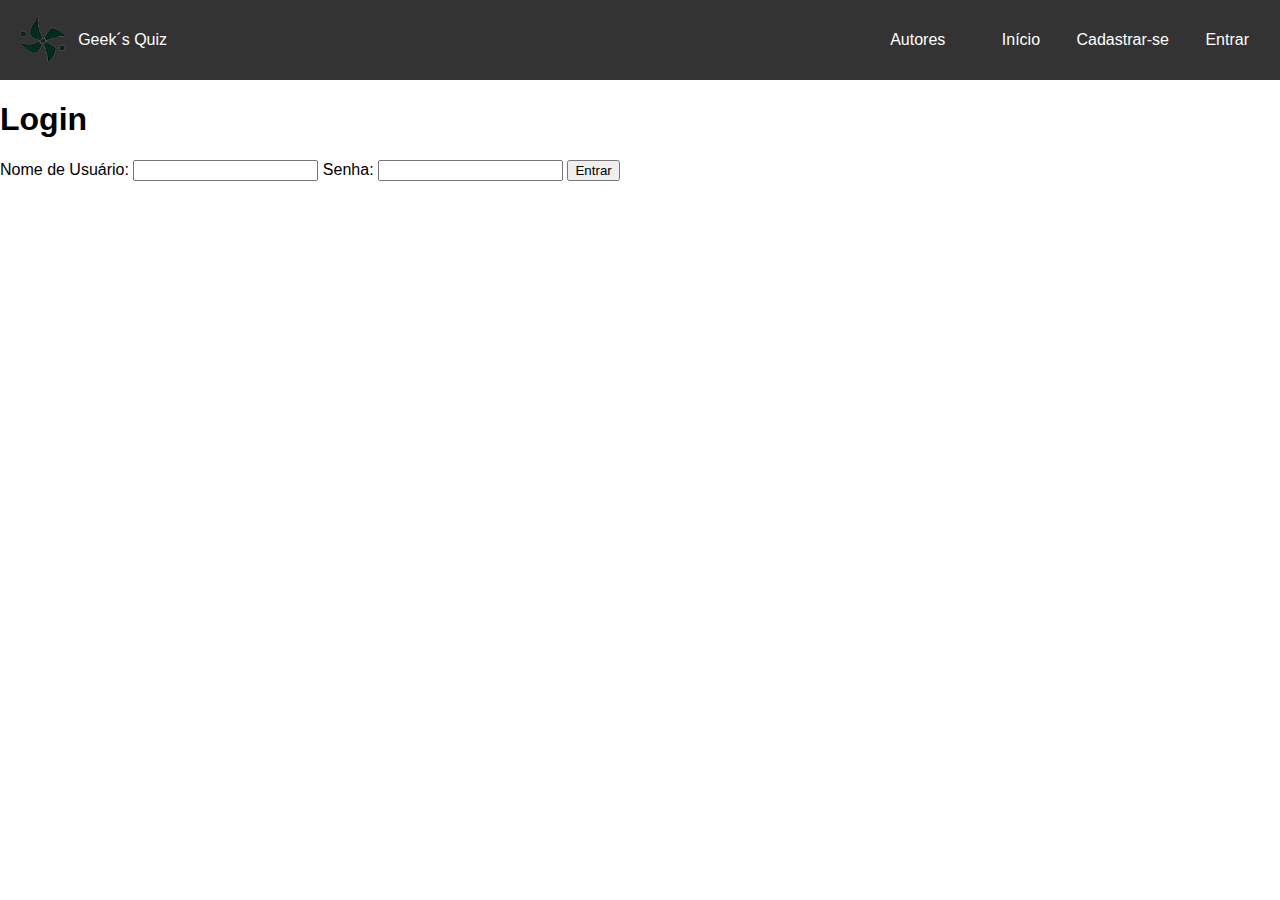
<file: index.html>
<!DOCTYPE html>
<html lang="en">
<head>
    <meta charset="UTF-8">
    <meta name="viewport" content="width=device-width, initial-scale=1.0">
    <link rel="stylesheet" href="index.css">
    <link rel="icon" href="imgs/marcaf.png" type="image/png">
    <script src="https://code.jquery.com/jquery-3.6.4.min.js"></script>
    <link href="https://cdn.jsdelivr.net/npm/bootstrap@5.3.2/dist/css/bootstrap.min.css" rel="stylesheet" integrity="sha384-T3c6CoIi6uLrA9TneNEoa7RxnatzjcDSCmG1MXxSR1GAsXEV/Dwwykc2MPK8M2HN" crossorigin="anonymous">
    <title>Geek´s Quiz</title>
</head>
<body>
    <div class="navbar">
        <div class="logo">
            <img src="imgs/marcaf.png" alt="Geek´s Quiz">
            <span class="logo-text">Geek´s Quiz</span>
        </div>
        <div class="links">
            <a href="index.html">Início</a>
            <a href="cadastro.html">Cadastrar-se</a>
            <a href="login.html">Entrar</a>
        </div>
    <div class="menu-icon" onclick="toggleSidebar()" tabindex="0">Perfil</div>
</div>

<div class="sidebar" id="mySidebar">
    <img id="profileImage" alt="Profile">
    <div id="userInfo" class="user-info">
        <div id="userName" contentedaitable="true"></div>
        <button id="colorPickerBtn" onclick="openColorPicker()">Cor do nome</button>
        <input type="color" id="colorPicker" style="display: none;" onchange="changeNameColor()">
    </div>
</div>
<button type="button" class="btn btn-primary" data-bs-toggle="modal" data-bs-target="#exampleModal">
    Autores
  </button>
  
  <div class="modal fade" id="exampleModal" tabindex="-1" aria-labelledby="exampleModalLabel" aria-hidden="true">
    <div class="modal-dialog">
      <div class="modal-content">
        <div class="modal-header">
          <h1 class="modal-title fs-5" id="exampleModalLabel">Autores</h1>
          <button type="button" class="btn-close" data-bs-dismiss="modal" aria-label=""></button>
        </div>
        <div class="modal-body">
          <p>Marcos Teixeira e Gabriela Pacheco</p>
        </div>
        <div class="modal-footer">
          <button type="button" class="btn btn-secondary" data-bs-dismiss="modal">Fechar</button>
        </div>
      </div>
    </div>
  </div>


    <a href="quiz-kny.html" class="botao">Entrar no Quiz</a>

    <script src="index.js"></script>
    <script src="https://cdn.jsdelivr.net/npm/bootstrap@5.3.2/dist/js/bootstrap.bundle.min.js" integrity="sha384-C6RzsynM9kWDrMNeT87bh95OGNyZPhcTNXj1NW7RuBCsyN/o0jlpcV8Qyq46cDfL" crossorigin="anonymous"></script>

</body>
</html>
</file>
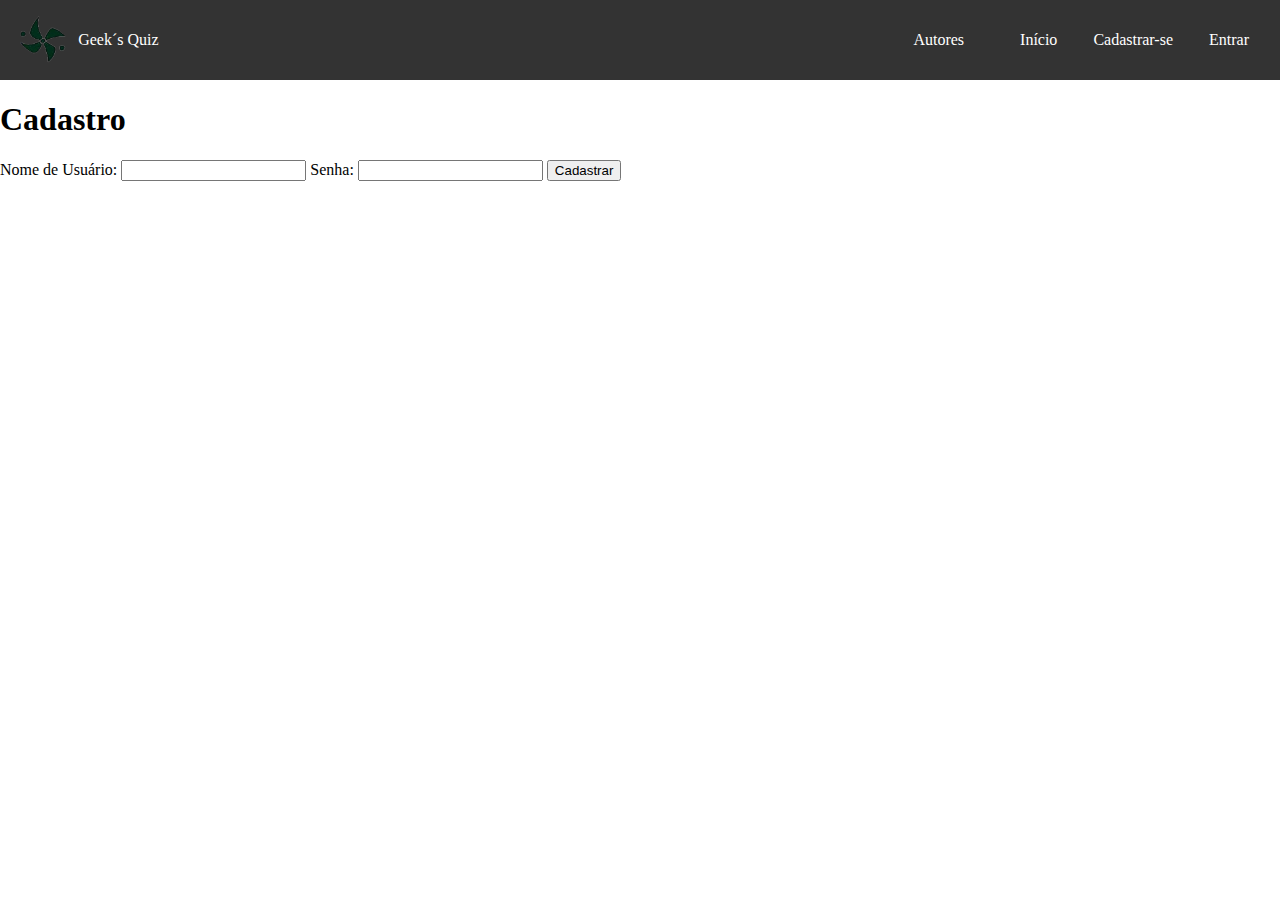
<file: cadastro.html>
<!DOCTYPE html>
<html lang="en">
<head>
  <meta charset="UTF-8">
  <meta name="viewport" content="width=device-width, initial-scale=1.0">
  <title>Cadastro</title>
  <link rel="stylesheet" href="cadastro.css">
</head>
<body>
  <div class="navbar">
    <div class="logo">
        <img src="imgs/marcaf.png" alt="Geek´s Quiz">
        <span class="logo-text">Geek´s Quiz</span>
    </div>
    <div class="links">
      <a href="autores.html">Autores</a>
        <a href="index.html">Início</a>
        <a href="cadastro.html">Cadastrar-se</a>
        <a href="login.html">Entrar</a>
    </div>
</div>
  <div>
    <h1>Cadastro</h1>
    <form id="cadastroForm">
      <label for="username">Nome de Usuário:</label>
      <input type="text" id="username" name="username" required>

      <label for="password">Senha:</label>
      <input type="password" id="password" name="password" required>

      <button type="button" onclick="submitForm()">Cadastrar</button>
    </form>
  </div>

  <script src="cadastro.js"></script>
  
</body>
</html>
</file>
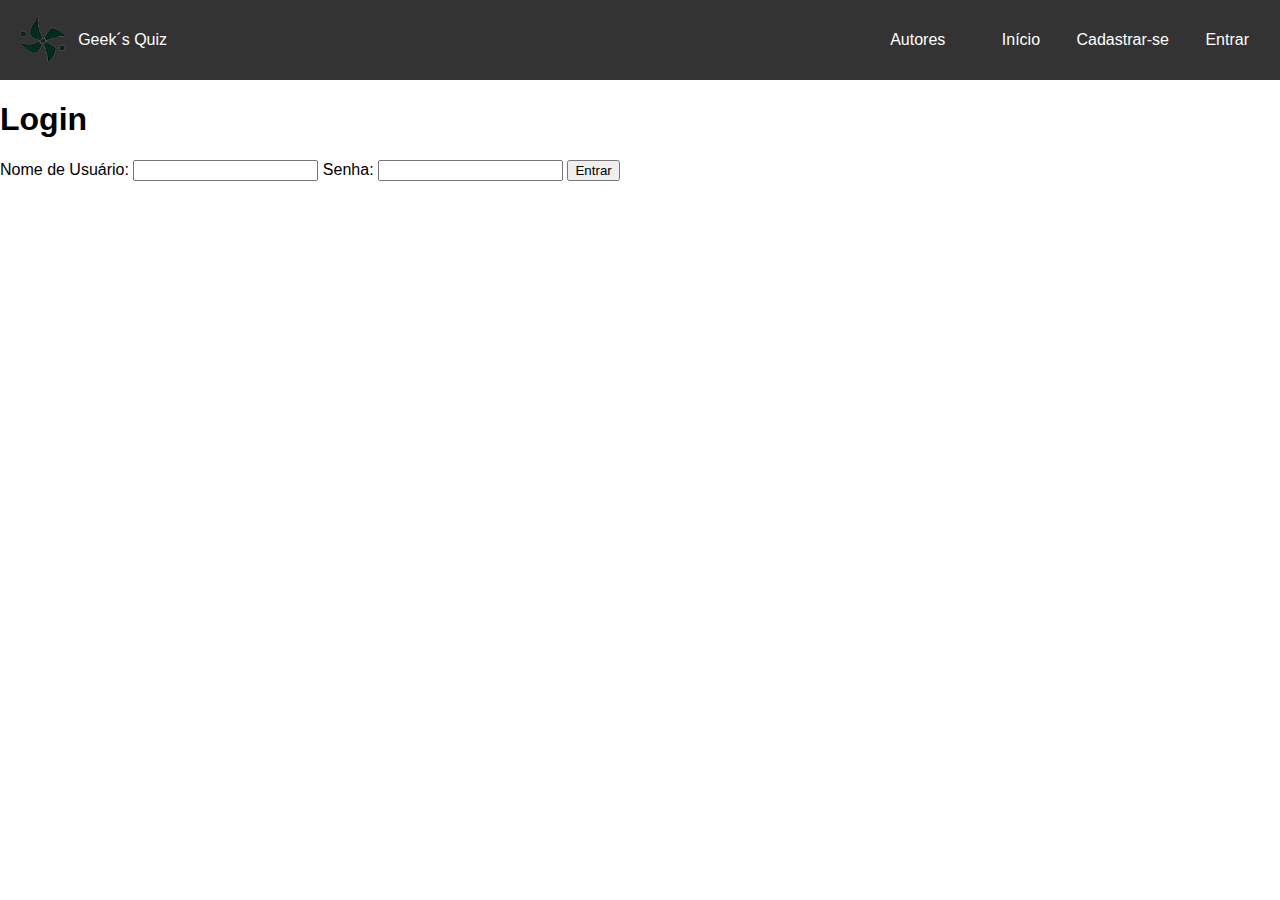
<file: login.html>
<!DOCTYPE html>
<html lang="en">
<head>
  <meta charset="UTF-8">
  <meta name="viewport" content="width=device-width, initial-scale=1.0">
  <link rel="icon" href="imgs/marcaf.png" type="image/png">
  <link rel="stylesheet" href="login.css">
  <title>Login</title>
</head>
<body>
    
        <div class="navbar">
            <div class="logo">
                <img src="imgs/marcaf.png" alt="Geek´s Quiz">
                <span class="logo-text">Geek´s Quiz</span>
            </div>
            <div class="links">
              <a href="autores.html">Autores</a>
                <a href="index.html">Início</a>
                <a href="cadastro.html">Cadastrar-se</a>
                <a href="login.html">Entrar</a>
            </div>
        </div>
  <div>
    <h1>Login</h1>
    <form id="loginForm">
      <label for="username">Nome de Usuário:</label>
      <input type="text" id="username" name="username" required>

      <label for="password">Senha:</label>
      <input type="password" id="password" name="password" required>

      <button type="button" onclick="submitForm()">Entrar</button>
    </form>
  </div>
  <script src="login.js"></script>
</body>
</html>
</file>
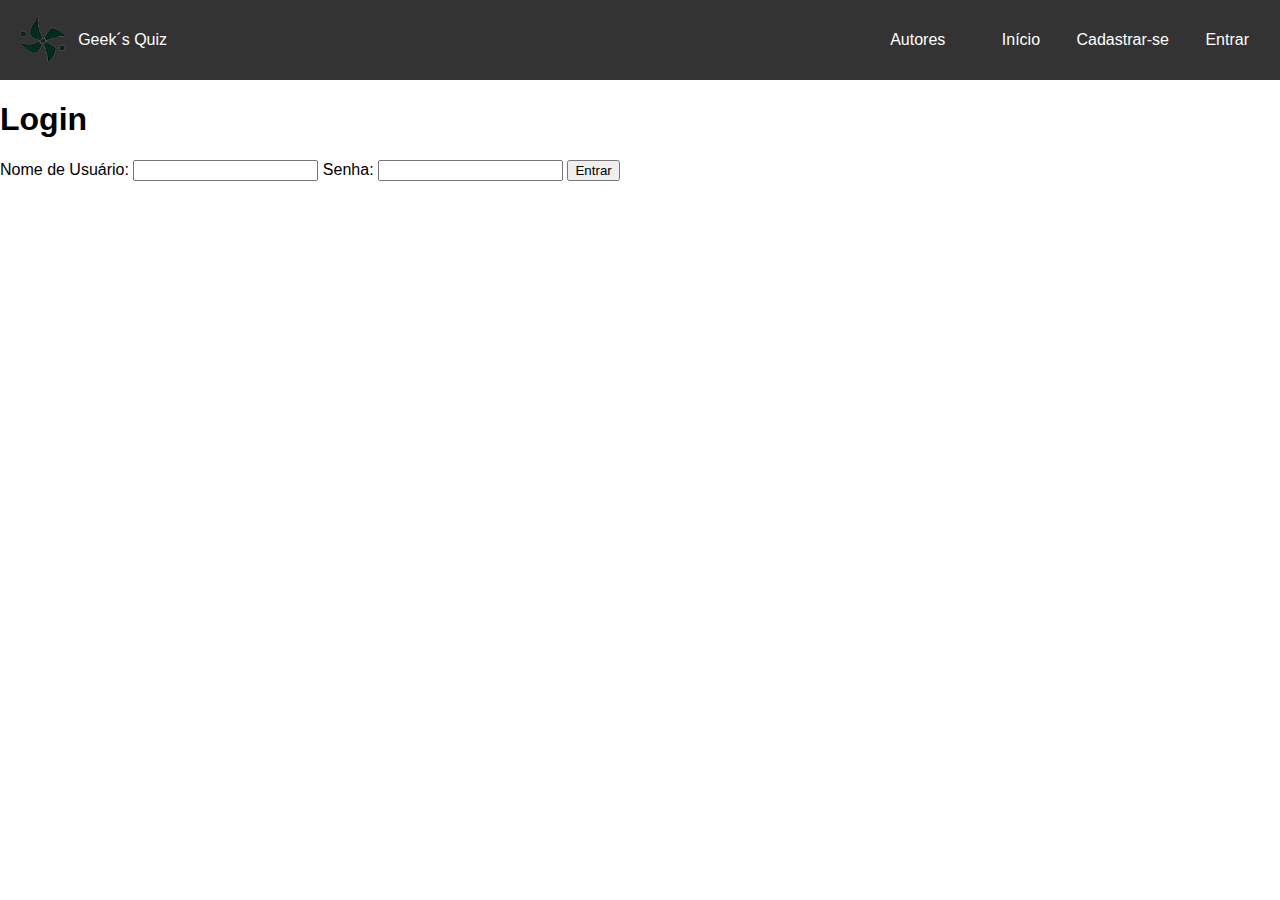
<file: profile.html>
<!DOCTYPE html>
<html lang="en">
<head>
  <meta charset="UTF-8">
  <meta name="viewport" content="width=device-width, initial-scale=1.0">
  <link rel="icon" href="imgs/marcaf.png" type="image/png">
  <link rel="stylesheet" href="profile.css">
  <title>Perfil</title>
 
</head>
<body>
    <div class="navbar">
        <div class="logo">
            <img src="imgs/marcaf.png" alt="Geek´s Quiz">
            <span class="logo-text">Geek´s Quiz</span>
        </div>
        <div class="links">
            <a href="index.html">Início</a>
            <a href="cadastro.html">Cadastrar-se</a>
            <a href="login.html">Entrar</a>
        </div>
    </div>
  <div id="profileContainer"></div>
    <h1>Perfil</h1>
    <p id="userName"></p>
    <img id="userImage" src="" alt="Imagem do Usuário">
    <h2>Escolha sua foto de perfil:</h2>
    <select id="imageOptions">
      <option value="imgs/mitsuri.jpg">Mitsuri</option>
      <option value="imgs/sanemi.jpg">Sanemi</option> 
      <option value="imgs/tomioka.jpg">Tomioka</option> 
      <option value="imgs/shinobu.jpg">Shinobu</option> 
      <option value="imgs/uzui.jpg">Uzui</option> 
      <option value="imgs/tokito.jpg">Tokito</option> 
      <option value="imgs/rengoku.jpg">Rengoku</option> 
      <option value="imgs/gyomei.jpg">Gyomei</option> 
      <option value="imgs/obanai.jpg">Obanai</option> 
    </select>
    <button onclick="saveImage()">Salvar</button>
  </div>
  <script src="profile.js"></script>
</body>
</html>
</file>
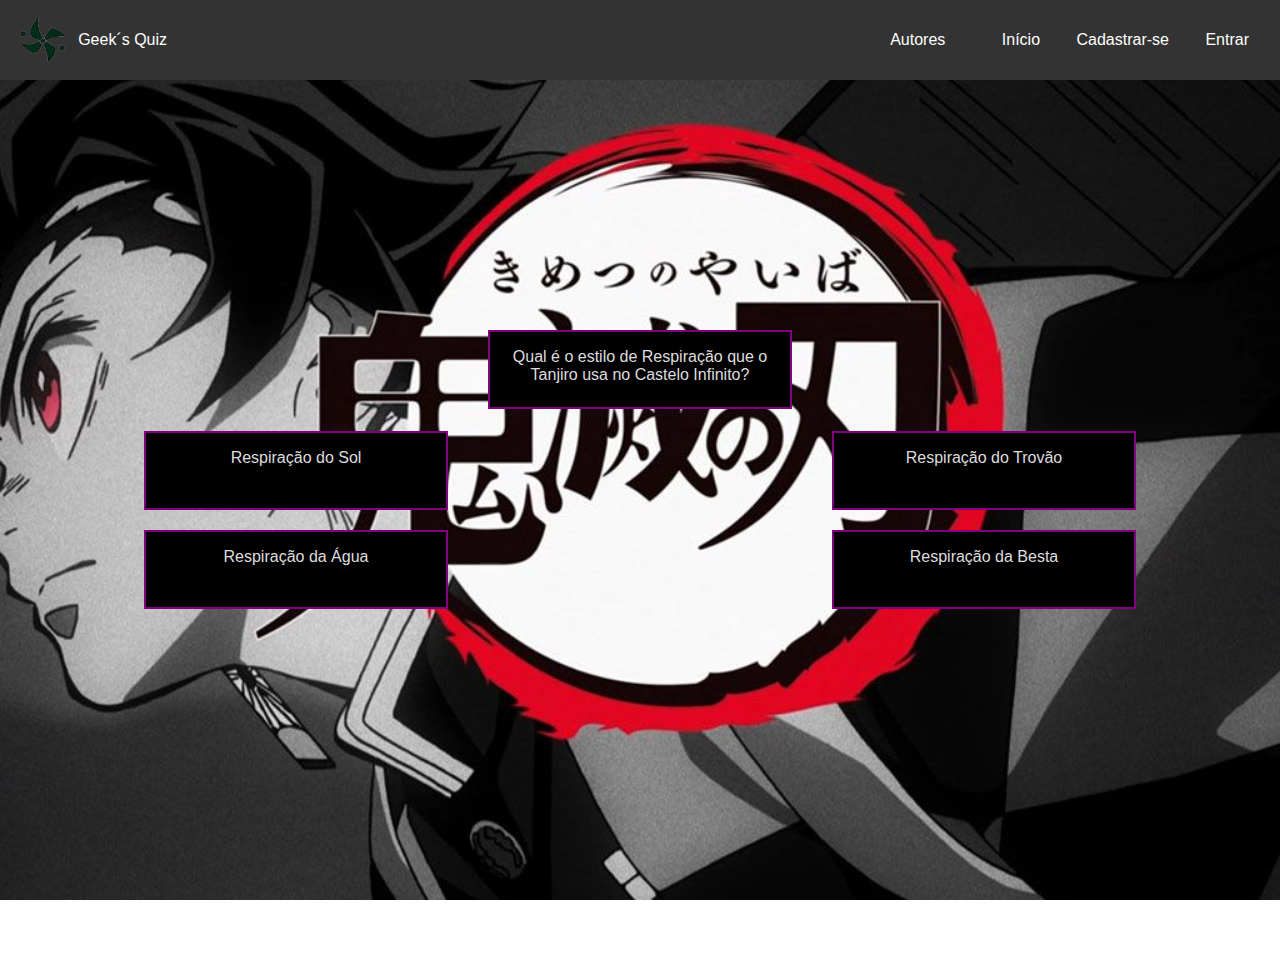
<file: quiz-kny.html>
<!DOCTYPE html>
<html lang="en">
<head>
  <meta charset="UTF-8">
  <meta name="viewport" content="width=device-width, initial-scale=1.0">
  <link rel="stylesheet" href="quiz-kny.css">
  <link rel="icon" href="imgs/marcaf.png" type="image/png">
</head>
<body>
    <div class="navbar">
        <div class="logo">
            <img src="imgs/marcaf.png" alt="Geek´s Quiz">
            <span class="logo-text">Geek´s Quiz</span>
        </div>
        <div class="links">
          <a href="autores.html">Autores</a>
          <a href="index.html">Início</a>
          <a href="#">Cadastrar-se</a>
          <a href="#">Entrar</a>
        </div>
    </div>

<div class="container">
    <div class="left-column">
      <div class="box" id="caixa1">
        <p></p>
      </div>
      <div class="box" id="caixa2">
        <p></p>
      </div>
    </div>
  
    <div class="center-box inactive">
      <div class="box" id="caixa3">
        <p>Essa caixa não é uma alternativa</p>
      </div>
    </div>
  
    <div class="right-column">
      <div class="box" id="caixa4">
        <p></p>
      </div>
      <div class="box" id="caixa5">
        <p></p>
      </div>
    </div>
  </div>
  
  <button id="nextButton" class="next-button" style="display: none;">Próxima Pergunta</button>
  <script src="quiz-kny.js"></script>
</body>
</html>
</file>
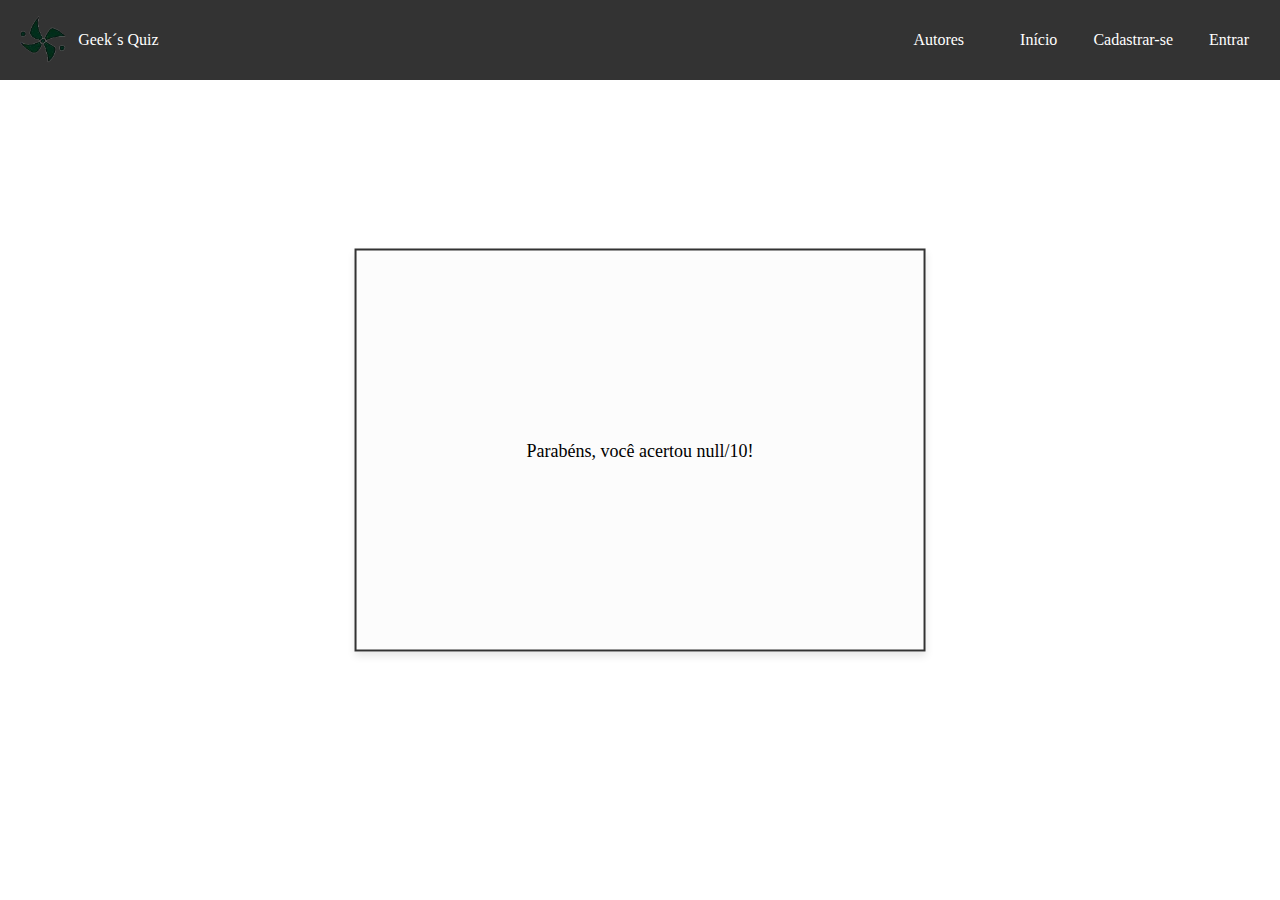
<file: resultados.html>
<!DOCTYPE html>
<html lang="en">
<head>
    <meta charset="UTF-8">
    <meta name="viewport" content="width=device-width, initial-scale=1.0">
    <link rel="stylesheet" href="resultados.css">
    <link rel="icon" href="imgs/marcaf.png" type="image/png">
    <title>Resultados</title>
</head>
<body>
    <div class="navbar">
        <div class="logo">
            <img src="imgs/marcaf.png" alt="Geek´s Quiz">
            <span class="logo-text">Geek´s Quiz</span>
        </div>
        <div class="links">
          <a href="autores.html">Autores</a>
            <a href="index.html">Início</a>
            <a href="cadastro.html">Cadastrar-se</a>
            <a href="login.html">Entrar</a>
        </div>
    </div>

    <div class="caixa-resultados">
        <img id="profileImage" alt="Profile">
        <div id="userInfo" class="user-info">
            <span id="userName"></span>
        </div>
        <p id="parabens"></p>
    </div>

    <script src="resultados.js"></script>
</body>
</html>
</file>
<file: index.css>
body {
    margin: 0;
    font-family: Arial, sans-serif;
    background-image: url('imgs/kny-wpp.jpg');
    background-size: cover;
    background-repeat: no-repeat;
    background-position: center center;
    height: 100vh;
}

.navbar {
    background-color: #333;
    overflow: hidden;
    display: flex;
    align-items: center;
    justify-content: space-between;
    position: relative; 
    z-index: 2;
    
}

.logo {
    display: flex;
    align-items: center;
    padding: 15px;
}

.logo img {
    height: 50px;
}

.logo-text {
    margin-left: 10px;
    color: white;
    font-size: 16px;
}

.links {
    margin-left: auto;
    padding: 15px;
}

.links a {
    color: white;
    text-decoration: none;
    padding: 14px 16px;
    display: inline-block;
}

.links a:hover {
    background-color: #ddd;
    color: black;
}

.links a:first-child {
    margin-right: 20px;
}

.botao {
    position: absolute;
    bottom: 50px;
    left: 50%;
    transform: translateX(-50%);
    width: 10%;
    height: 10%;
    background-color: transparent;
    border: none;
    font-size: 150%;
    color: white;
    text-align: center;
    text-decoration: none;
}

.sidebar {
    position: fixed;
    top: 60px;
    left: -200px;
    width: 200px;
    height: 100%;
    background-color: white;
    z-index: 1;
    overflow-x: hidden;
    transition: left 0.1s; 
    display: flex;
    flex-direction: column;
    align-items: center;
}


#profileImage {
    width: 100px;
    height: 100px;
    margin-top: 40px;
    border-radius: 50%;
}

#profileName {
    margin-top: 100px;
    color: black;
}
.menu-icon {
    display: block;
    float: left;
    font-size: 20px;
    color: white;
    text-align: center;
    padding: 15px;
    cursor: pointer;
    
}

.menu-icon:hover {
    background-color: #ddd;
    color: black;
}
#userInfo {
    display: flex;
    flex-direction: column; 
    align-items: center;
}

#colorPickerBtn {
    margin-top: 5px; 
}
</file>
<file: cadastro.css>
body {
    margin: 0;
}

.navbar {
    background-color: #333;
    overflow: hidden;
    display: flex; 
    align-items: center; 
}

.logo {
    display: flex;
    align-items: center;
    padding: 15px;
}

.logo img {
    height: 50px; 
}

.logo-text {
    margin-left: 10px;
    color: white;
    font-size: 16px;
}

.links {
    margin-left: auto; 
    padding: 15px;
}

.links a {
    color: white;
    text-decoration: none;
    padding: 14px 16px;
    display: inline-block;
}

.links a:hover {
    background-color: #ddd;
    color: black;
}

.links a:first-child {
    margin-right: 20px;
}
</file>
<file: login.css>
body {
    margin: 0;
    font-family: Arial, sans-serif;
}

.navbar {
    background-color: #333;
    overflow: hidden;
    display: flex;
    align-items: center;
}

.logo {
    display: flex;
    align-items: center;
    padding: 15px;
}

.logo img {
    height: 50px;
}

.logo-text {
    margin-left: 10px;
    color: white;
    font-size: 16px;
}

.user-info {
    display: flex;
    align-items: center;
    margin-left: auto;
    padding: 15px;
}

.user-info img {
    height: 30px;
    border-radius: 50%;
    margin-right: 10px;
}

.user-name {
    color: white;
    font-size: 16px;
}

.links {
    margin-left: auto;
    padding: 15px;
}

.links a {
    color: white;
    text-decoration: none;
    padding: 14px 16px;
    display: inline-block;
}

.links a:hover {
    background-color: #ddd;
    color: black;
}

.links a:first-child {
    margin-right: 20px;
}

.botao {
    position: absolute;
    bottom: 50px;
    left: 50%;
    transform: translateX(-50%);
    width: 10%;
    height: 10%;
    background-color: transparent;
    border: none;
    font-size: 150%;
    color: white;
    text-align: center;
    text-decoration: none;
}
</file>
<file: profile.css>
body {
    margin: 0;
    text-align: center;
}

.navbar {
    background-color: #333;
    overflow: hidden;
    display: flex; 
    align-items: center; 
}

.logo {
    display: flex;
    align-items: center;
    padding: 15px;
}

.logo img {
    height: 50px; 
}

.logo-text {
    margin-left: 10px;
    color: white;
    font-size: 16px;
}

.links {
    margin-left: auto; 
    padding: 15px;
}

.links a {
    color: white;
    text-decoration: none;
    padding: 14px 16px;
    display: inline-block;
}

.links a:hover {
    background-color: #ddd;
    color: black;
}

.links a:first-child {
    margin-right: 20px;
}
#userImage {
    max-width: 200px;
    max-height: 200px;
    border: 2px solid #333;
    margin-bottom: 10px;
}
</file>
<file: quiz-kny.css>
body {
    margin: 0;
    font-family: Arial, sans-serif;
    background-image: url('imgs/kimetsu-qpp.\ jpg.jpg');
    background-size: cover;
    background-repeat: no-repeat;
    background-position: center center;
    height: 100vh;
}

.navbar {
    background-color: #333;
    overflow: hidden;
    display: flex;
    align-items: center;
}

.logo {
    display: flex;
    align-items: center;
    padding: 15px;
}

.logo img {
    height: 50px;
}

.logo-text {
    margin-left: 10px;
    color: white;
    font-size: 16px;
}

.links {
    margin-left: auto;
    padding: 15px;
}

.links a {
    color: white;
    text-decoration: none;
    padding: 14px 16px;
    display: inline-block;
}

.links a:hover {
    background-color: #ddd;
    color: black;
}

.links a:first-child {
    margin-right: 20px;
}

.container {
    display: flex;
    justify-content: center;
    align-items: center;
    height: 100vh;
}

.left-column .box {
    margin-right: 20px;
    text-align: center;

}

.right-column .box {
    margin-left: 20px;
    text-align: center;

}

.center-box {
    margin: 0 20px;
    height: 400px;
    text-align: center;
  }  

.box {
    width: 300px;
    height: 75px;
    border: 2px solid purple;
    margin-bottom: 20px;
    background-color: black;
    cursor: pointer;
    color: #ddd;

}

.green {
    background-color: green;
  }
.red{
    background-color: red;
}
#nextButton {
    margin-top: -120px;
    background-color: black;
    margin-left: auto;
    margin-right: 20px; 
    color: white;
    border: 2px solid purple;
}
</file>
<file: resultados.css>
body {
    margin: 0;
}

.navbar {
    background-color: #333;
    overflow: hidden;
    display: flex;
    align-items: center;
}

.logo {
    display: flex;
    align-items: center;
    padding: 15px;
}

.logo img {
    height: 50px;
}

.logo-text {
    margin-left: 10px;
    color: white;
    font-size: 16px;
}

.links {
    margin-left: auto;
    padding: 15px;
}

.links a {
    color: white;
    text-decoration: none;
    padding: 14px 16px;
    display: inline-block;
}

.links a:hover {
    background-color: #ddd;
    color: black;
}

.links a:first-child {
    margin-right: 20px;
}

.caixa-resultados {
    position: absolute;
    top: 50%;
    left: 50%;
    transform: translate(-50%, -50%);
    padding: 170px; 
    background-color: #968b8b07;
    text-align: left; 
    box-shadow: 0 4px 8px rgba(0, 0, 0, 0.1);
    border: 2px solid #333;
    display: flex;
    flex-direction: column; 
    align-items: center; 
}
#profileImage {
    width: 70px; 
    height: 70px; 
    border-radius: 50%;
    margin-bottom: 10px; 
}

.user-info {
    display: flex;
    flex-direction: column;
    align-items: center; 
}

#userName {
    margin-top: 10px; 
    font-size: 20px;
    text-align: center;
}

#parabens {
    margin-top: 10px;
    font-size: 18px; 
    text-align: center;
}

.link-imagem {

    bottom: 5px;
    right: 10px;
    cursor: pointer; 
    width: 5px; 
    height: 5px; 

}
</file>
